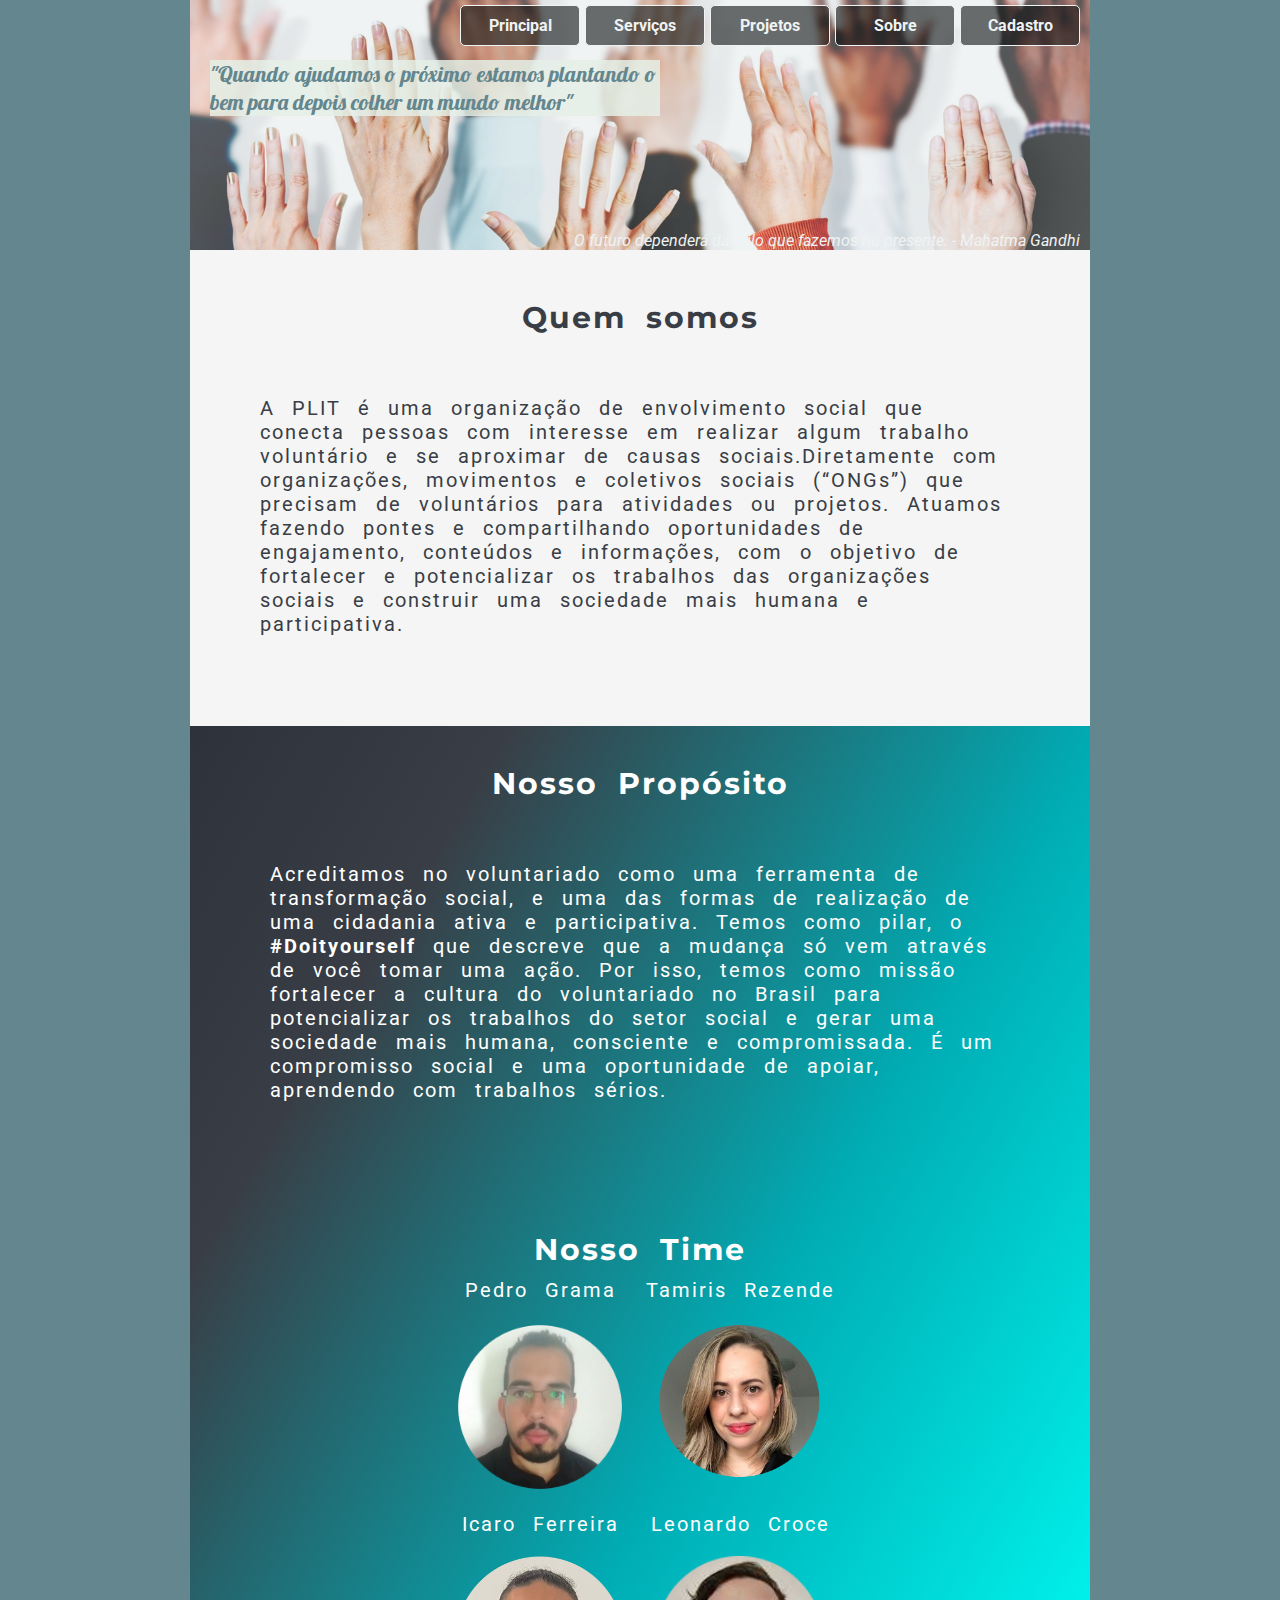
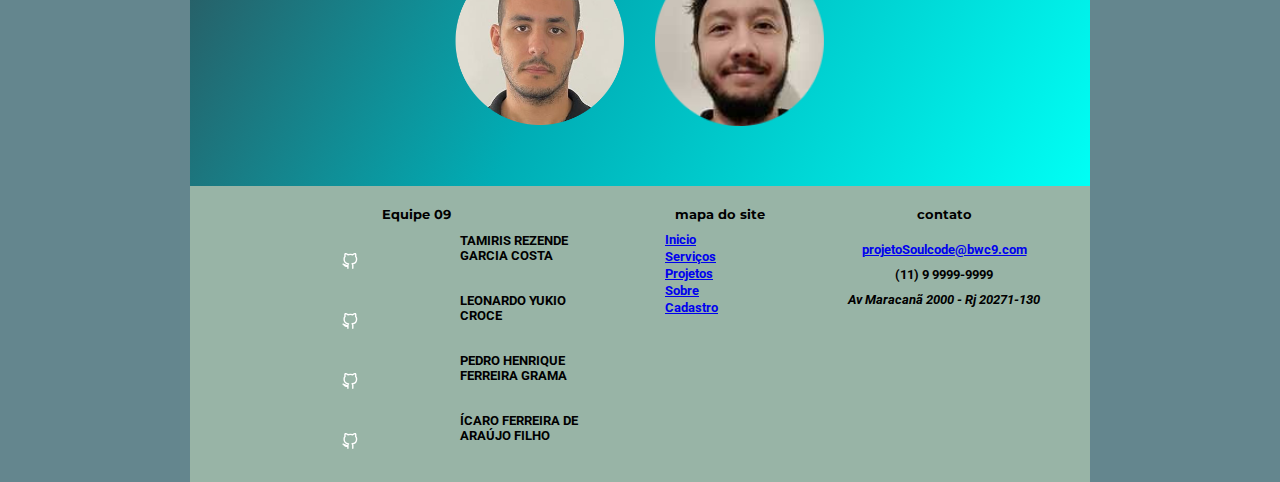
<file: pages/about.html>
<!DOCTYPE html>
<html lang="pt-br">
    <head>
        <meta charset="UTF-8" />
        <meta http-equiv="X-UA-Compatible" content="IE=edge" />
        <meta name="viewport" content="width=device-width, initial-scale=1.0" />
        <link rel="stylesheet" href="../styles/global.css" />
        <link rel="stylesheet" href="../styles/about.css" />
        <!-- FONTs -->
        <link rel="preconnect" href="https://fonts.googleapis.com">
        <link rel="preconnect" href="https://fonts.gstatic.com" crossorigin>
        <link href="https://fonts.googleapis.com/css2?family=Lobster&family=Montserrat:wght@400;700&family=Roboto:wght@400;700&display=swap" rel="stylesheet">
        <title>Sobre</title>
    </head>
    <body>
        <div class="container-total">
            <!--todo header -->
            <header>
                <div class="banner">
                    <nav>
                        <ul class="menu">
                            <li class="menu-button">
                                <a href="cadastro.html">Cadastro</a>
                            </li>
                            <li class="menu-button">
                                <a href="about.html">Sobre</a>
                            </li>
                            <li class="menu-button">
                                <a href="projetos.html">Projetos</a>
                            </li>
                            <li class="menu-button">
                                <a href="servicos.html">Serviços</a>
                            </li>
                            <li class="menu-button">
                                <a href="../index.html">Principal</a>
                            </li>
                        </ul>
                    </nav>
                    <div class="message">
                        <p>
                            <span
                                >"Quando ajudamos o próximo estamos plantando o
                                bem para depois colher um mundo melhor"</span
                            >
                        </p>
                    </div>
                    <div class="banner-text">
                        <em
                            >O futuro dependerá daquilo que fazemos no
                            presente.</em
                        >
                        - <cite>Mahatma Gandhi</cite>
                    </div>
                </div>
            </header>
            <!--todo main -->
            <div class="container-total">
                <main class="main">
                    <div class="container_1">
                        <h2>Quem somos</h2>
                        <p>
                            A PLIT é uma organização de envolvimento social que
                            conecta pessoas com interesse em realizar algum
                            trabalho voluntário e se aproximar de causas
                            sociais.Diretamente com organizações, movimentos e
                            coletivos sociais (“ONGs”) que precisam de
                            voluntários para atividades ou projetos. Atuamos
                            fazendo pontes e compartilhando oportunidades de
                            engajamento, conteúdos e informações, com o objetivo
                            de fortalecer e potencializar os trabalhos das
                            organizações sociais e construir uma sociedade mais
                            humana e participativa.
                        </p>
                    </div>
                    <div class="container_2">
                        <h2>Nosso Propósito</h2>
                        <p>
                            Acreditamos no voluntariado como uma ferramenta de
                            transformação social, e uma das formas de realização
                            de uma cidadania ativa e participativa. Temos como
                            pilar, o <strong>#Doityourself</strong> que descreve
                            que a mudança só vem através de você tomar uma ação.
                            Por isso, temos como missão fortalecer a cultura do
                            voluntariado no Brasil para potencializar os
                            trabalhos do setor social e gerar uma sociedade mais
                            humana, consciente e compromissada. É um compromisso
                            social e uma oportunidade de apoiar, aprendendo com
                            trabalhos sérios.
                        </p>
                    </div>
                    <div class="container_3">
                        <h2>Nosso Time</h2>
                        <div class="time">
                            <div class="img_1">
                                <div class="pedro">
                                    <p>Pedro Grama</p>
                                    <img
                                        src="../images/membros/pedro.png"
                                        alt="Pedro Grama"
                                    />
                                </div>
                                <div class="tamiris">
                                    <p>Tamiris Rezende</p>
                                    <img
                                        src="../images/membros/tamiris.png"
                                        alt="Tamiris Rezende"
                                    />
                                </div>
                            </div>
                            <div class="img_2">
                                <div class="icaro">
                                    <p>Icaro Ferreira</p>
                                    <img
                                        src="../images/membros/icaro.png"
                                        alt="Icaro Ferreira"
                                    />
                                </div>
                                <div class="leonardo">
                                    <p>Leonardo Croce</p>
                                    <img
                                        src="../images/membros/leonardo.png"
                                        alt="Leonardo Croce"
                                    />
                                </div>
                            </div>
                        </div>
                    </div>
                </main>
            </div>
            <footer>
                <div class="equipe">
                    <h4>Equipe 09</h4>
                    <ul class="github-team">
                        <li>
                            <a
                                class="mapa-link"
                                href="https://github.com/tamirisrgarcia"
                                target="_blank"
                            >
                            <img
                            src="../images/icons/github.svg"
                            alt="github"
                            /> 
                        </a>
                            TAMIRIS REZENDE GARCIA COSTA
                        </li>
                        <li>
                            <a
                                class="mapa-link"
                                href="https://github.com/Leocroce"
                                target="_blank"
                            >
                                <img
                                    src="../images/icons/github.svg"
                                    alt="github"
                                /> </a
                            >LEONARDO YUKIO CROCE
                        </li>
                        <li>
                            <a
                                class="mapa-link"
                                href="https://github.com/PedroGrama"
                                target="_blank"
                            >
                                <img
                                    src="../images/icons/github.svg"
                                    alt="github"
                                /> </a
                            >PEDRO HENRIQUE FERREIRA GRAMA
                        </li>
                        <li>
                            <a
                                class="mapa-link"
                                href="https://github.com/icarofilho"
                                target="_blank"
                            >
                                <img
                                    src="../images/icons/github.svg"
                                    alt="github"
                                /> </a
                            >ÍCARO FERREIRA DE ARAÚJO FILHO
                        </li>
                    </ul>
                </div>
                <div class="mapa">
                    <ul class="mapa-lista">
                        <h4>mapa do site</h4>
                        <li><a href="/index.html">Inicio</a></li>
                        <li><a href="../pages/servicos.html">Serviços</a></li>
                        <li><a href="../pages/projetos.html">Projetos</a></li>
                        <li><a href="../pages/about.html">Sobre</a></li>
                        <li><a href="../pages/cadastro.html">Cadastro</a></li>
                    </ul>
                </div>
                <div class="contato-container">
                    <h4>contato</h4>
                    <a href="mailto:projetoSoulcode@bwc9.com"
                        >projetoSoulcode@bwc9.com</a
                    >
                    <p>(11) 9 9999-9999</p>
                    <address>Av Maracanã 2000 - Rj 20271-130</address>
                </div>
            </footer>
        </div>
    </body>
</html>
</file>
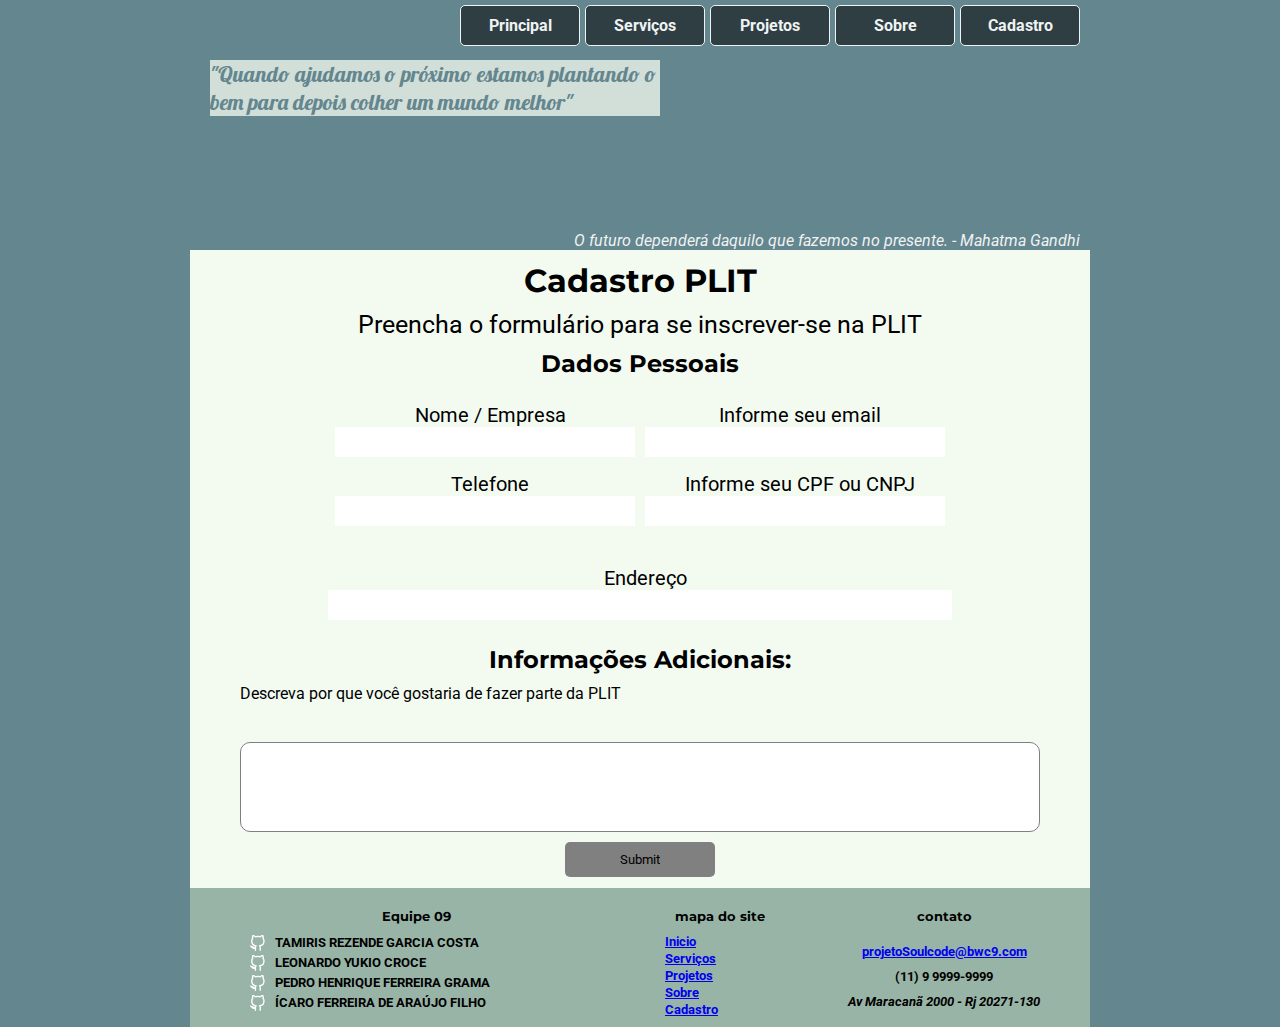
<file: pages/cadastro.html>
<!DOCTYPE html>
<html lang="pt-br">
    <head>
        <meta charset="UTF-8" />
        <meta http-equiv="X-UA-Compatible" content="IE=edge" />
        <meta name="viewport" content="width=device-width, initial-scale=1.0" />
        <link rel="stylesheet" href="../styles/global.css" />
        <link rel="stylesheet" href="../styles/cadastro.css" />
        <!-- FONTs -->
        <link rel="preconnect" href="https://fonts.googleapis.com">
        <link rel="preconnect" href="https://fonts.gstatic.com" crossorigin>
        <link href="https://fonts.googleapis.com/css2?family=Lobster&family=Montserrat:wght@400;700&family=Roboto:wght@400;700&display=swap" rel="stylesheet">
        <title>Cadastro</title>
    </head>
    <body>
        <div class="container-total">
            <!--todo header -->
            <header>
                <div class="banner">
                    <nav>
                        <ul class="menu">
                            <li class="menu-button">
                                <a href="cadastro.html">Cadastro</a>
                            </li>
                            <li class="menu-button">
                                <a href="about.html">Sobre</a>
                            </li>
                            <li class="menu-button">
                                <a href="projetos.html">Projetos</a>
                            </li>
                            <li class="menu-button">
                                <a href="servicos.html">Serviços</a>
                            </li>
                            <li class="menu-button">
                                <a href="../index.html">Principal</a>
                            </li>
                        </ul>
                    </nav>
                    <div class="message">
                        <p>
                            <span
                                >"Quando ajudamos o próximo estamos plantando o
                                bem para depois colher um mundo melhor"</span
                            >
                        </p>
                    </div>
                    <div class="banner-text">
                        <em
                            >O futuro dependerá daquilo que fazemos no
                            presente.</em
                        >
                        - <cite>Mahatma Gandhi</cite>
                    </div>
                </div>
            </header>

            <!--todo main -->
            <main>
                <h1>Cadastro PLIT</h1>
                <form class="formulario" method="post" action="#">
                    <p>Preencha o formulário para se inscrever-se na PLIT</p>
                    <h2>Dados Pessoais</h2>
                    <div class="form-container-row">
                        <div class="sect-one">
                            <div class="campo">
                                <label for="nome">Nome / Empresa</label>
                                <input type="text" id="nome" name="nome" />
                            </div>
                            <div class="campo">
                                <label for="telefone">Telefone</label>
                                <input
                                    type="text"
                                    id="telefone"
                                    name="=telefone"
                                />
                            </div>
                        </div>
                        <div class="sect-two">
                            <div class="campo">
                                <label for="email">Informe seu email</label>
                                <input type="email" id="email" name="email" />
                            </div>
                            <div class="campo">
                                <label for="reg-id"
                                    >Informe seu CPF ou CNPJ</label
                                >
                                <input type="text" id="reg-id" name="reg-id" />
                            </div>
                        </div>
                        <div class="sect-three">
                            <div class="campo">
                                <label for="logradouro">Endereço</label>
                                <input
                                    type="text"
                                    id="logradouro"
                                    name="logradouro"
                                />
                            </div>
                        </div>
                    </div>
                    <h2>Informações Adicionais:</h2>
                    <div class="campo-area">
                        <label for="mensagem"
                            >Descreva por que você gostaria de fazer parte da
                            PLIT</label
                        >
                        <br />
                        <textarea name="mensagem" id="mensagem"></textarea>
                        <input type="submit" name="Enviar" id="enviar" />
                    </div>
                </form>
            </main>
            <footer>
                <div class="equipe">
                    <h4>Equipe 09</h4>
                    <ul class="github-team">
                        <li>
                            <a
                                class="mapa-link"
                                href="https://github.com/tamirisrgarcia"
                                target="_blank"
                            >
                                <img
                                    src="../images/icons/github.svg"
                                    alt="github"
                                /> </a
                            >TAMIRIS REZENDE GARCIA COSTA
                        </li>
                        <li>
                            <a
                                class="mapa-link"
                                href="https://github.com/Leocroce"
                                target="_blank"
                            >
                                <img
                                    src="../images/icons/github.svg"
                                    alt="github"
                                /> </a
                            >LEONARDO YUKIO CROCE
                        </li>
                        <li>
                            <a
                                class="mapa-link"
                                href="https://github.com/PedroGrama"
                                target="_blank"
                            >
                                <img
                                    src="../images/icons/github.svg"
                                    alt="github"
                                /> </a
                            >PEDRO HENRIQUE FERREIRA GRAMA
                        </li>
                        <li>
                            <a
                                class="mapa-link"
                                href="https://github.com/icarofilho"
                                target="_blank"
                            >
                                <img
                                    src="../images/icons/github.svg"
                                    alt="github"
                                /> </a
                            >ÍCARO FERREIRA DE ARAÚJO FILHO
                        </li>
                    </ul>
                </div>
                <div class="mapa">
                    <ul class="mapa-lista">
                        <h4>mapa do site</h4>
                        <li><a href="/index.html">Inicio</a></li>
                        <li><a href="../pages/servicos.html">Serviços</a></li>
                        <li><a href="../pages/projetos.html">Projetos</a></li>
                        <li><a href="../pages/about.html">Sobre</a></li>
                        <li><a href="../pages/cadastro.html">Cadastro</a></li>
                    </ul>
                </div>
                <div class="contato-container">
                    <h4>contato</h4>
                    <a href="mailto:projetoSoulcode@bwc9.com"
                        >projetoSoulcode@bwc9.com</a
                    >
                    <p>(11) 9 9999-9999</p>
                    <address>Av Maracanã 2000 - Rj 20271-130</address>
                </div>
            </footer>
        </div>
    </body>
</html>
</file>
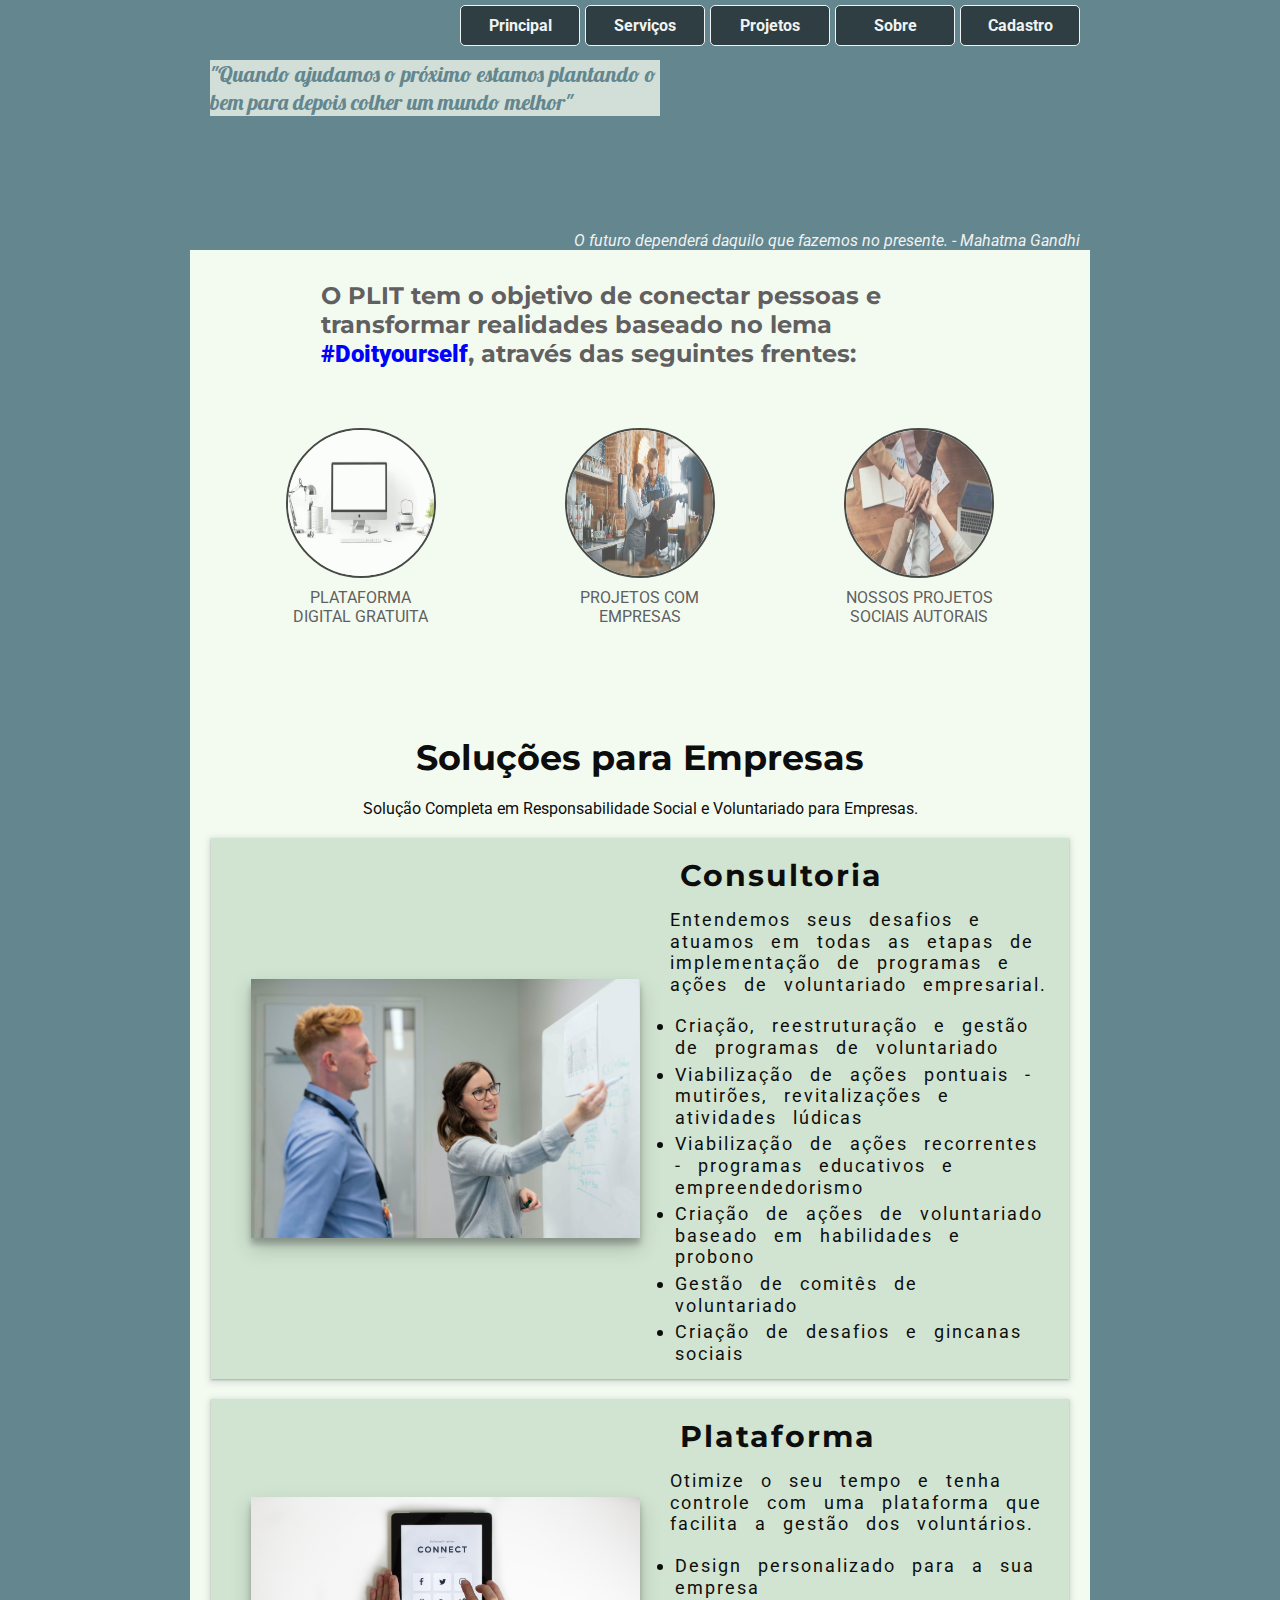
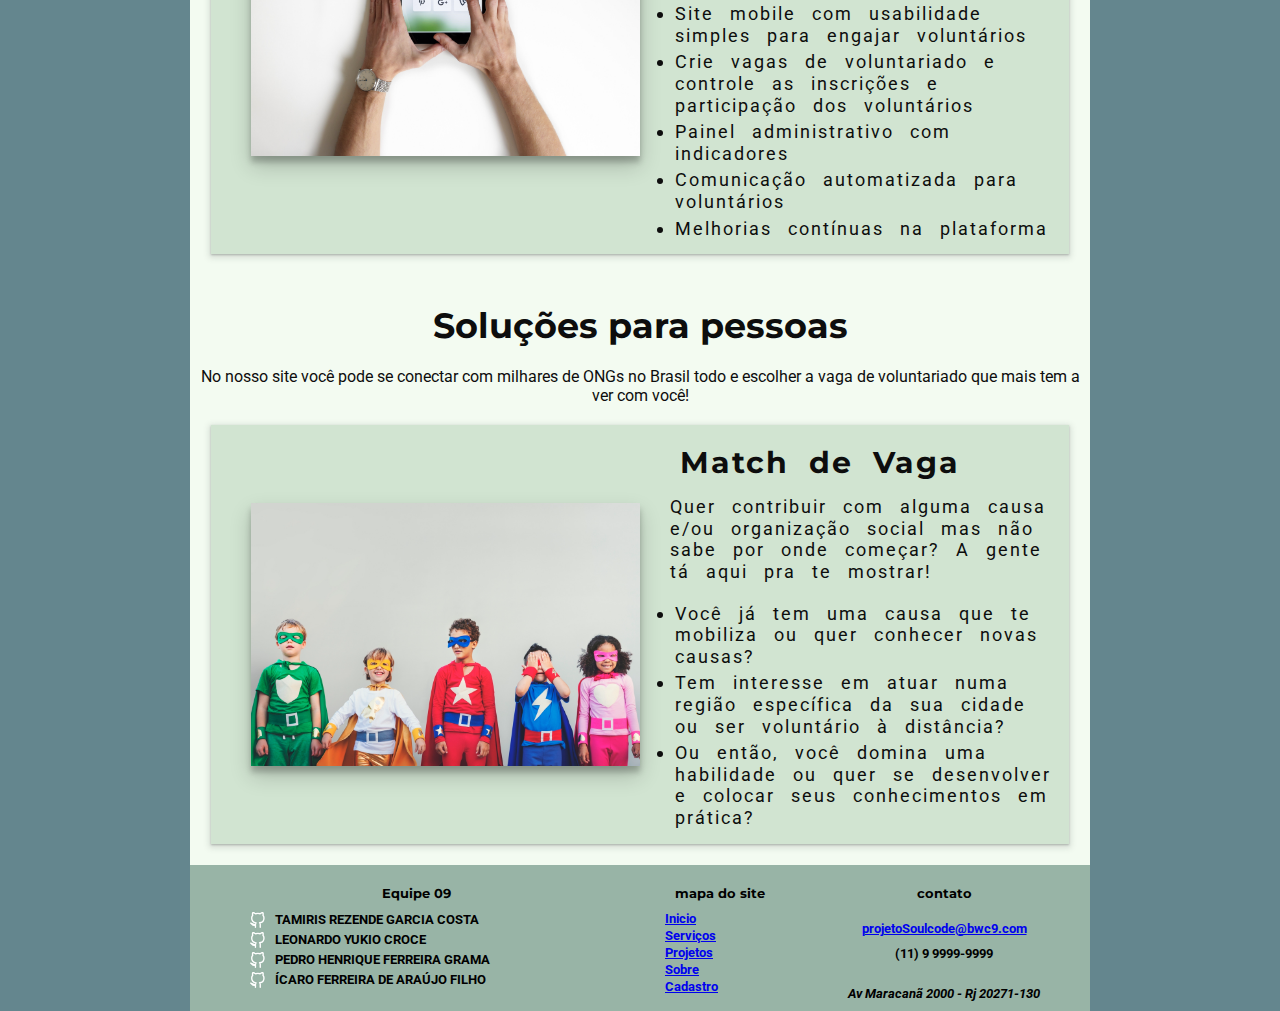
<file: pages/servicos.html>
<!DOCTYPE html>
<html lang="pt-br">
    <head>
        <meta charset="UTF-8">
        <meta http-equiv="X-UA-Compatible" content="IE=edge">
        <meta name="viewport" content="width=device-width, initial-scale=1.0">
        <link rel="stylesheet" href="../styles/servicos.css">
        <link rel="stylesheet" href="../styles/global.css">
        <!-- FONTs -->
        <link rel="preconnect" href="https://fonts.googleapis.com">
        <link rel="preconnect" href="https://fonts.gstatic.com" crossorigin>
        <link href="https://fonts.googleapis.com/css2?family=Lobster&family=Montserrat:wght@400;700&family=Roboto:wght@400;700&display=swap" rel="stylesheet">
        <title>Serviços</title>
    </head>
    <body>
        <div class="container-total">
            <!--todo header -->
            <header>
                <div class="banner">
                    <nav>
                        <ul class='menu'>
                            <li class='menu-button'><a href="cadastro.html">Cadastro</a></li>
                            <li class='menu-button'><a href="about.html">Sobre</a></li>
                            <li class='menu-button'><a href="projetos.html">Projetos</a></li>
                            <li class='menu-button'><a href="servicos.html">Serviços</a></li>
                            <li class='menu-button'><a href="../index.html">Principal</a></li>
                        </ul>
                    </nav>
                    <div class="message"><p>
                        <span>"Quando ajudamos o próximo estamos plantando o bem para depois colher um mundo melhor"</span>
                    </p></div>
                    <div class="banner-text"><em>O futuro dependerá daquilo que fazemos no presente.</em> - <cite>Mahatma Gandhi</cite></div>
                </div>
            </header>

            <!--todo main -->

        
            <main class="main">
                <div>
                    <div class="container_1">
                        <h2>O PLIT tem o objetivo de conectar pessoas e transformar realidades baseado no lema <strong>#Doityourself</strong>, através das seguintes frentes:</h2>
                    </div>
                    <div class="container_2">
                        <div class="frente_1">
                            <img src="../img/digital_platform.jpeg" alt="Plataforma Digital Gratuita">
                            <p>Plataforma Digital Gratuita</p>
                        </div>
                        <div class="frente_2">
                            <img src="../img/B2B.jpg" alt="Projetos com Empresas">
                            <p>Projetos com Empresas</p>
                        </div>
                        <div class="frente_3">
                            <img src="../img/pexels-fauxels-3184418.jpg" alt="Projetos Sociais Autorias">
                            <p>Nossos Projetos Sociais Autorais</p>
                        </div>
                    </div>
                </div>

                <div class="container_3">
                    <h2>Soluções para Empresas</h2>
                    <p>Solução Completa em Responsabilidade Social e Voluntariado para Empresas.</p>
                </div>

                <div class="serv">
                    <div class="serv_left">
                        <img src="../img/pexels-thisisengineering-3862615.jpg" alt="">
                    </div>

                    <div class="serv_right">
                        <h3>Consultoria</h3>
                        <p>
                            Entendemos seus desafios e atuamos em todas as etapas de implementação de programas e ações de voluntariado empresarial.
                        </p>
                        <ul>
                            <li class='list-item'>Criação, reestruturação e gestão de programas de voluntariado</li>
                            <li>Viabilização de ações pontuais - mutirões, revitalizações e atividades lúdicas</li>
                            <li>Viabilização de ações recorrentes - programas educativos e empreendedorismo</li>
                            <li>Criação de ações de voluntariado baseado em habilidades e probono</li>
                            <li>Gestão de comitês de voluntariado</li>
                            <li>Criação de desafios e gincanas sociais</li>
                        </ul>
                    </div>
                </div>

                <div class="serv">
                    <div class="serv_left">
                        <img src="../img/nordwood-themes-yyMJNPgQ-X8-unsplash.jpg" alt="">
                    </div>
                    <div class="serv_right">
                        <h3>Plataforma</h3>
                        <p>
                            Otimize o seu tempo e tenha controle com uma plataforma que facilita a gestão dos voluntários.
                        </p>
                        <ul>
                            <li>Design personalizado para a sua empresa</li>
                            <li>Site mobile com usabilidade simples para engajar voluntários</li>
                            <li>Crie vagas de voluntariado e controle as inscrições e participação dos voluntários</li>
                            <li>Painel administrativo com indicadores</li>
                            <li>Comunicação automatizada para voluntários</li>
                            <li>Melhorias contínuas na plataforma</li>
                        </ul>
                    </div>
                </div>

                <div class="container_4">
                    <h2>Soluções para pessoas</h2>
                    <p>
                        No nosso site você pode se conectar com milhares de ONGs no Brasil todo e escolher a vaga de voluntariado que mais tem a ver com você!
                    </p>
                </div>

                <div class="serv">
                    <div class="serv_left">
                        <img src="../img/image-from-rawpixel-id-64550-jpeg.jpg" alt="">
                    </div>
                    <div class="serv_right">
                        <h3>Match de Vaga</h3>
                        <p>
                            Quer contribuir com alguma causa e/ou organização social mas não sabe por onde começar?
                            A gente tá aqui pra te mostrar!
                        </p>
                        <ul>
                            <li>Você já tem uma causa que te mobiliza ou quer conhecer novas causas?</li>
                            <li>Tem interesse em atuar numa região específica da sua cidade ou ser voluntário à distância?</li>
                            <li>Ou então, você domina uma habilidade ou quer se desenvolver e colocar seus conhecimentos em prática?</li>
                        </ul>
                    </div>
                </div>  
            </main>
            <footer>
                <div class="equipe">
                    <h4>Equipe 09</h4>
                    <ul class='github-team'>
                        <li>
                            <a class='mapa-link' href='https://github.com/tamirisrgarcia' target='_blank'>
                                <img src='../images/icons/github.svg' alt='github'>
                            </a>TAMIRIS REZENDE GARCIA COSTA
                        </li>
                        <li>
                            <a class='mapa-link' href='https://github.com/Leocroce' target='_blank'>
                                <img src='../images/icons/github.svg' alt='github'>
                            </a>LEONARDO YUKIO CROCE
                        </li>
                        <li>
                            <a class='mapa-link' href='https://github.com/PedroGrama' target='_blank'>
                                <img src='../images/icons/github.svg' alt='github'>
                            </a>PEDRO HENRIQUE FERREIRA GRAMA
                        </li>
                        <li>
                            <a class='mapa-link' href='https://github.com/icarofilho' target='_blank'>
                                <img src='../images/icons/github.svg' alt='github'>
                            </a>ÍCARO FERREIRA DE ARAÚJO FILHO
                        </li>
                    </ul>
                </div>
                <div class="mapa">
                    <ul class='mapa-lista'>
                        <h4>mapa do site</h4>
                        <li><a href="/index.html">Inicio</a></li>
                        <li><a href="../pages/servicos.html">Serviços</a></li>
                        <li><a href="../pages/projetos.html">Projetos</a></li>
                        <li><a href="../pages/about.html">Sobre</a></li>
                        <li><a href="../pages/cadastro.html">Cadastro</a></li>
                    </ul>
                </div>
                <div class="contato-container">
                    <h4>contato</h4>
                    <a href="mailto:projetoSoulcode@bwc9.com">projetoSoulcode@bwc9.com</a>
                    <p>(11) 9 9999-9999</p>
                    <address>Av Maracanã 2000 - Rj 20271-130</address>
                </div>
            </footer>
        </div>      
    </body>
</html>
</file>
<file: styles/global.css>
/* ! GLOBAL =====================================================*/
:root {
    --backgroundBody: #64868e;
    --backgroundMain:  #f3fbf1;
    --lightCard: #d1e4d1;
    --darkBlue: #102540;
    --dark: #0D0D0D;
    --backgroundFooter: #98b4a6;
}
/*! RESET */
* {
    margin: 0;
    padding: 0;
    border: 0;
    box-sizing: border-box;
    font-family: 'Roboto', sans-serif;
}
body {
    background: var(--backgroundBody);
    height: 100vh;
    display: flex;
    justify-content: center;
}
.container-total {
    width: 900px;
}
h1,h2,h3,h4,h5,h6 {
    font-family: 'Montserrat', sans-serif;
    margin: 10px;
}
    

/*  == HEADER ========================================================= */

header p {
    background: #f3fbf1d7;
    font-size: 22px;
    
}
header p > span {
    font-family: 'Lobster', cursive;
}
.banner {
    position: relative;
    width: 100%;
    height: 250px;
    background-image: url("https://images.pexels.com/photos/933622/pexels-photo-933622.jpeg");
    background-size: cover;
    background-repeat: no-repeat;
    background-position: 0% 18%;
    opacity: 0.9;
}
/* == MENU == */
nav ul {
    margin-right: 10px;
    list-style: none;
    display: flex;
    flex-direction: row-reverse;
    gap: 5px;
}
nav ul li {
    width: 100px;
    margin-top: 5px;
    border: 1px solid #fff;
    text-align: center;
}
nav ul li a {
    color: #fff;
    text-decoration: none;
}
.menu-button {
    border-radius: 5px;
    font-weight: bold;
    padding: 10px 0;
    width: 120px;
    background: rgba(0, 0, 0, 0.589);
}
.menu-button:hover {
    cursor: pointer;
    background: darkcyan;
    border-radius: 15px;
}

/* == BANNER == */
.banner-text {
    color: #fff;
    right: 10px;
    position: absolute;
    bottom: 0;
}
.message {
    color: var(--backgroundBody);
    position: absolute;
    top: 50px;
    left: 20px;
    margin-top: 10px;
    width: 50%;
}

/*  == FOOTER ========================================================= */

footer {
    text-align: center;
    display: flex;
    justify-content: space-evenly;
    align-items: flex-start;
    background: var(--backgroundFooter);
    color: #000;
    font-weight: bold;
    padding: 10px;
    font-size: 13px;
}

footer img {
    height: 16px;
}

footer ul > li {
    text-align: left;
    list-style: none;
}

.equipe , .mapa{
    width: 40%;
    display: flex;
    flex-direction: column;
    justify-content: center;
    
}
.mapa{
    text-align: center;
    width: 20%;
    display: flex;
    flex-direction: column;
    justify-content: center;
    align-items: center;
    
}
.contato{
    width: 40%;
    display: flex;
    flex-direction: column;
    justify-content: center;
    
}
.mapa-lista li{
    margin-top: 2px;
}
.github-team li {
    display: flex;
    align-self: center;
    margin-top: 1px;
}
.github-team a {
    margin: 0 10px;
}

.contato-container {
    display: flex;
    flex-direction: column;
    justify-content: center;
    align-items: center;
    gap: 10px;
}

.hr {
    margin: 30px 0;
    height: 2px;
    width: 100%;
    box-shadow: rgba(0, 0, 0, 0.24) 0px 3px 8px;
}


@media screen and (max-width: 600px) {
    div.card-destaque {
        width: 100%;
        display: flex;
        flex-direction: row;
        justify-content: center;
        align-items: center;
        gap: 10px;
    }
    div.message{
        display: none;
    }
    div.banner-text{
        display: none;
    }

    li.menu-button{
        width: 90%;
        height: 40px;
        display: flex;
        align-items: center;
        justify-content: center;
    }
    nav>ul{
        display: flex;
        flex-direction: column-reverse;
        justify-content: center;
        align-items: center;
        gap: 2px;
    }
    div.equipe {
        text-align: center;
        width: 100%;
    }
    ul.github-team > li {
        margin: 2px 0;
        margin: auto;
        display: flex;
        flex-direction: row;
        justify-content: center;
    }
    a.mapa-link{
        width: 10px;
    }
    
    section.depoimentos, div.card-depoimento{
        width: 100%;
        display: flex;
        flex-direction: column;
        justify-content: center;
        align-items: center;
    }
    footer {
        font-size: 22px;
        width: 100%;
        display: flex;
        flex-direction: column;
        justify-content: center;
        align-items: center;
        gap: 10px;
    }
    footer>div{
        width: 100%;
    }
    footer div>ul {
        width: 100%;
        margin: 0;
        padding: 0;
    }
    
    footer a {
        
        width: 100%;
        margin: 0;
        padding: 0;
    }
    div.mapa{
        width: 100%;
        padding: 5px 0;
    }
    ul.mapa-lista {
        width: 100%;
        display: flex;
        flex-direction: column;
        justify-content: center;
        align-items: center;
        gap: 10px;
    }

    footer h4 {
        width: 100%;
    }
    
}
</file>
<file: styles/about.css>
.main {
    width: 900px;
    background-image: linear-gradient(to bottom right, #222831, #393e46, #00adb5, #00fff5);
    
}

.banner {
    background-image: url(../img/image-from-rawpixel-id-1606-jpeg.jpg);
    background-position: 0% 28%;
}

.message h2 {
    text-align: center;
    font-size: 80px;
    padding-top: 40px;
    color: crimson;
}

.container_1 {
    display: flex;
    flex-direction: column;
    align-items: center;
    padding: 40px 20px;
    color: #393e46;
    font-size: 20px;
    word-spacing: 10px;
    line-height: 1.2;
    letter-spacing: 2px;
    background-color: whitesmoke;
}

.container_2 {
    display: flex;
    margin: 30px 30px;
    padding: 40px 20pxs;
    flex-direction: column;
    align-items: center;
    color: white;
    font-size: 20px;
    word-spacing: 10px;    
    line-height: 1.2;
    letter-spacing: 2px;
}

.container_3 {
    padding: 40px 20px;
    color: white;
    font-size: 20px;
    word-spacing: 10px;       
    line-height: 1.2;
    letter-spacing: 2px;
}

.container_3 h2 {
    text-align: center;
}


.container_1 p, .container_2 p {
    margin: 50px;
}

.time {
    display: flex;
    flex-direction: row;
    flex-wrap: wrap;
    align-items: center;
    justify-content: space-around;

}

img {
    width: 170px;
    height: 170px;
    margin: 20px 15px;
}

.img_1 , .img_2 {
    margin: 0 20px;
    display: flex;
}

.pedro , .tamiris {
    display: flex;
    flex-direction: column;
    justify-content: center;
    align-items: center;
}

.icaro, .leonardo {
    display: flex;
    flex-direction: column;
    justify-content: center;
    align-items: center;
}




@media screen and (max-width: 600px) {
    ul {
        display: flex;
        flex-direction: column;
    }
    li {
        display: flex;
        flex-direction: row;
        justify-content: center;
        align-items: center;
        
    }
    a.mapa-link {
        display: flex;
        flex-direction: column;
        justify-content: center;
        align-items: center;
    }
    footer a > img {
        width: 20px;
    }

    p {
        margin: 0;
    }
    
}
</file>
<file: styles/cadastro.css>
main {
    border: 1px solid var(--backgroundMain);
}
main, form> h2 {
    background: var(--backgroundMain);
    text-align: center;
}
h2 {
    margin: 10px 0;
}
.formulario{
    text-align: left;
    width: 800px;
    margin: 0 auto;
}
.formulario p{
    text-align: center;
    font-size: 25px;
}
.campo{
    margin: 15px 0;
}
.campo-area{
    display: flex;
    flex-direction: column;
    align-items: flex-start;
    justify-content: center;
    /* padding: 10px 0; */
    gap: 10px;
}
.campo label{
    padding-left: 10px;
    display: block;    
    font-size: 20px;
}


input {
    height: 30px;
    width: 300px;
}
textarea{
    width: 100%;
    border-radius: 10px;
    border: 1px solid grey;
    padding: 10px;
    height: 90px;
    resize: none;
}
input[type=submit]{
    background-color:grey;
    height: 35px;
    border: none;
    width: 150px;
    margin: auto auto;
    margin-bottom: 10px;
    border-radius: 5px;
}
input[type=submit]:hover {
    cursor: pointer;
}


.form-container-row{
    text-align: center;
    display: flex;
    flex-direction: row;
    flex-wrap: wrap;
    align-items: center;
    justify-content: center;
    gap: 10px;
}

.sect-three {
    width: 100%;
}
.sect-three input {
    width: 78%;
    
}



@media screen and (max-width: 600px){
    .campos label, .campo, h2{
        text-align: center;
    } .formulario{
        margin: auto;
        padding: 0;
        width: 400px;
    }
    div.campo-area{
        margin: auto;
        display: flex;
        flex-direction: column;
        align-items: center;
        justify-content: center;
    }
    textarea{
        width: 300px;
    }
}
</file>
<file: styles/servicos.css>
main {
    color: var(--dark);
    background: var(--backgroundMain);
    border: 1px solid var(--backgroundMain);
}

.message h1 {
    text-align: center;
    font-size: 80px;
    padding-top: 40px;
}

.container_1 {
    display: flex;
    margin: 0 100px;
    color: rgb(97, 95, 95);
    padding: 20px 20px;
}

strong {
    color:blue;
}

.container_2 {
    display: flex;
    flex-direction: row;
    flex-wrap: wrap;
    justify-content: space-around;
    margin: 30px;
}

.container_2 p {
    margin: 10px;
    
}

.frente_1, .frente_2, .frente_3 {
    width: 150px;
    align-items: center;
    display: flex;
    flex-direction: column;
}

.container_2 img {
    width: 150px;
    height: 150px;
    opacity: 0.7;
    border: 2px solid black;
    border-radius: 50%;
}

.frente_1 p, .frente_2 p, .frente_3 p {
    text-transform: uppercase;
    width: 100%;
    text-align: center;
    color: rgb(97, 95, 95);
    font-size: 16px;
}

.container_3, .container_4 {
    text-align: center;
}


.container_3 h2 {
    margin-top: 100px;
    margin-bottom: 20px;
    font-size: 35px;
}

.serv {
    display: flex;
    display: row;   
    padding: 10px;
    margin: 10px;
}

.serv img {
    box-shadow: rgba(0, 0, 0, 0.19) 0px 10px 20px, rgba(0, 0, 0, 0.23) 0px 6px 6px;
    width: 100%;
}




.serv_left {
    margin-top: 50px;
    display: flex;
    flex-direction: column;
    align-items: flex-start;
    margin: 30px 30px;
    width: 50%;
    justify-content: center;
}

.serv_right {
    display: flex;
    flex-direction: column;
    width: 50%;
    font-size: 18px;
    word-spacing: 10px;       
    line-height: 1.2;
    letter-spacing: 2px;
    justify-content: center;

}
.serv {
    background: var(--lightCard);
    box-shadow: rgba(60, 64, 67, 0.3) 0px 1px 2px 0px, rgba(60, 64, 67, 0.15) 0px 2px 6px 2px;
    margin: 20px;
}

.container_4 h2 {
    margin-top: 50px;
    margin-bottom: 20px;
    font-size: 35px;
}

.serv_right h3, p {
    margin-bottom: 15px;
}

.serv_right li {
    margin: 5px;
}

h3 {
    font-size: 30px;
}

@media screen and (max-width:600px) {
    main {
        width: 100%;
        padding: 15px;

    }
    div.serv img {
        width: 100%;
    }
    ul , p , div.serv_left , div.serv_right {
        width: 100%;
        text-align: justify;


    }
    div.container_1{
        margin: 0;
        width: 100%;
        text-align: justify;

    }
    li{
        padding: 5px 0;

        width: 100%;
    }
    .serv {
        display: flex;
        flex-direction: column;
        align-items: center;
        justify-content: center;
    }
}
</file>
